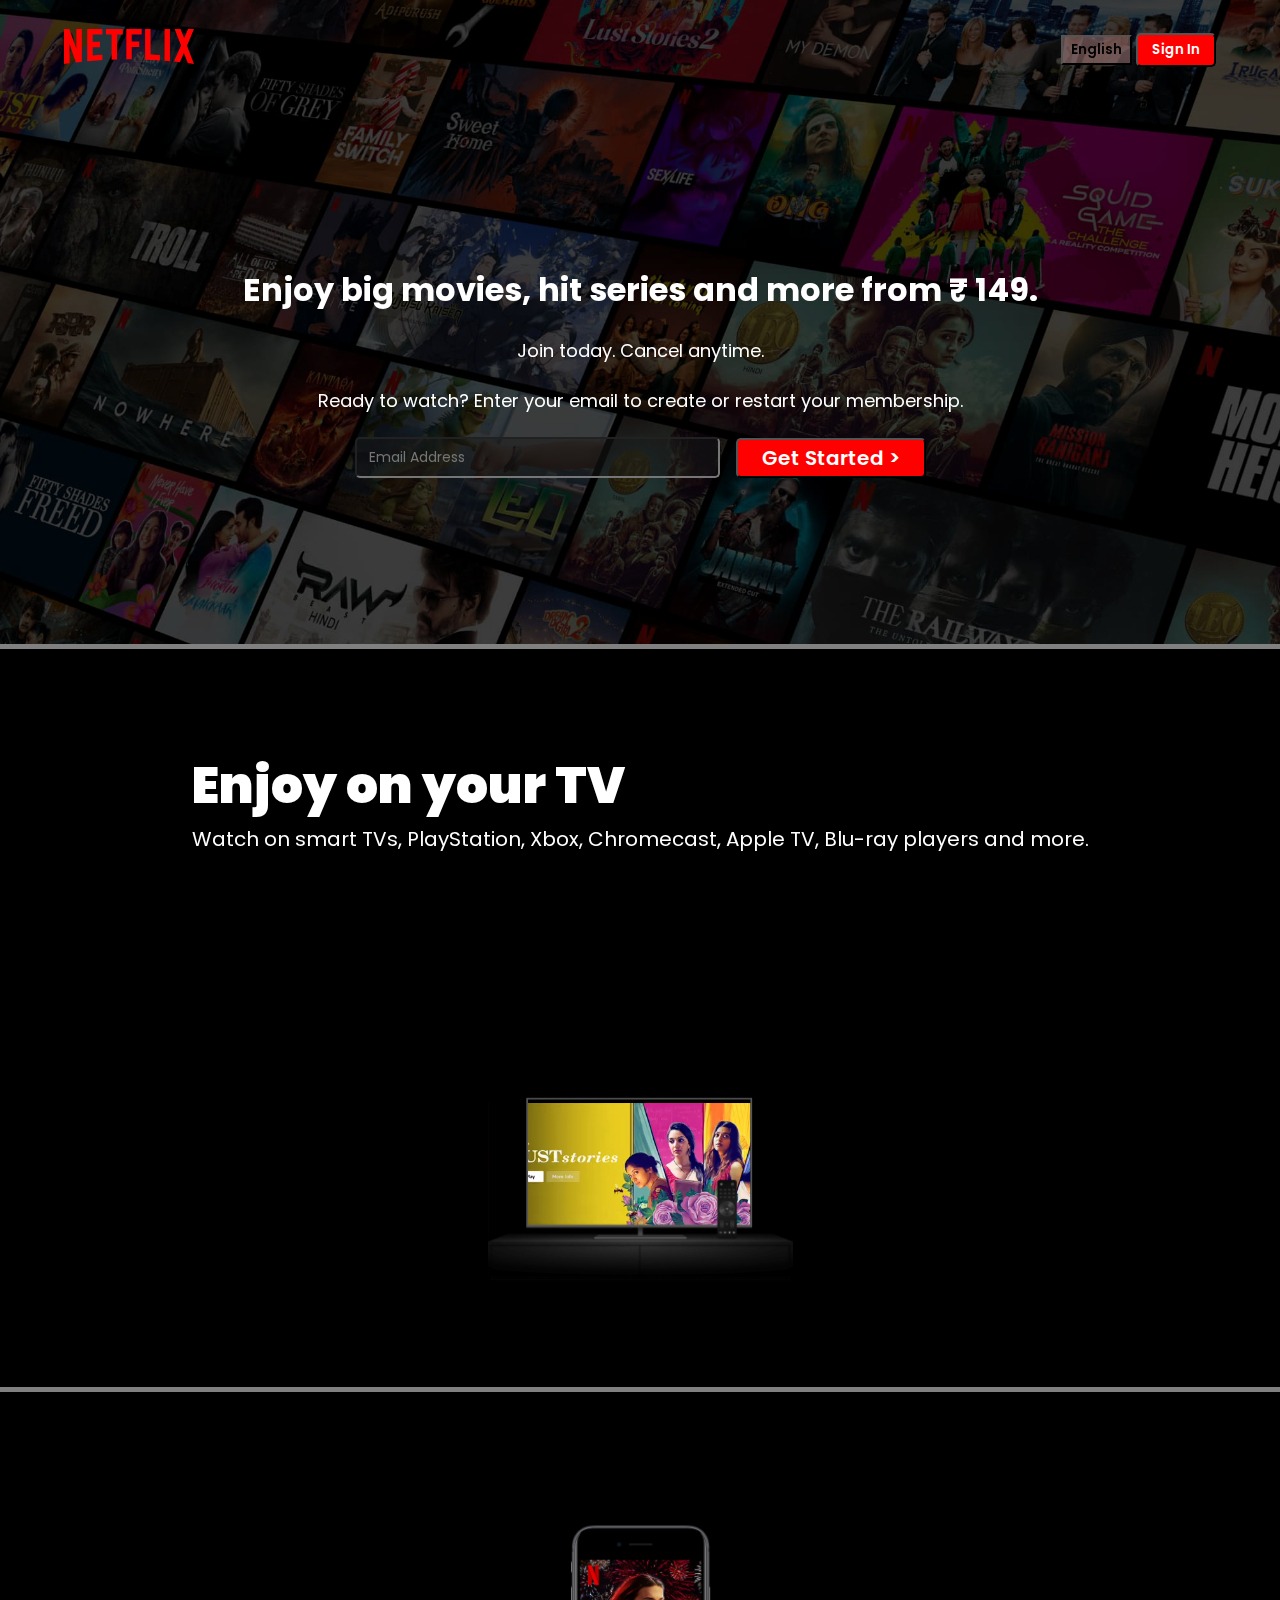
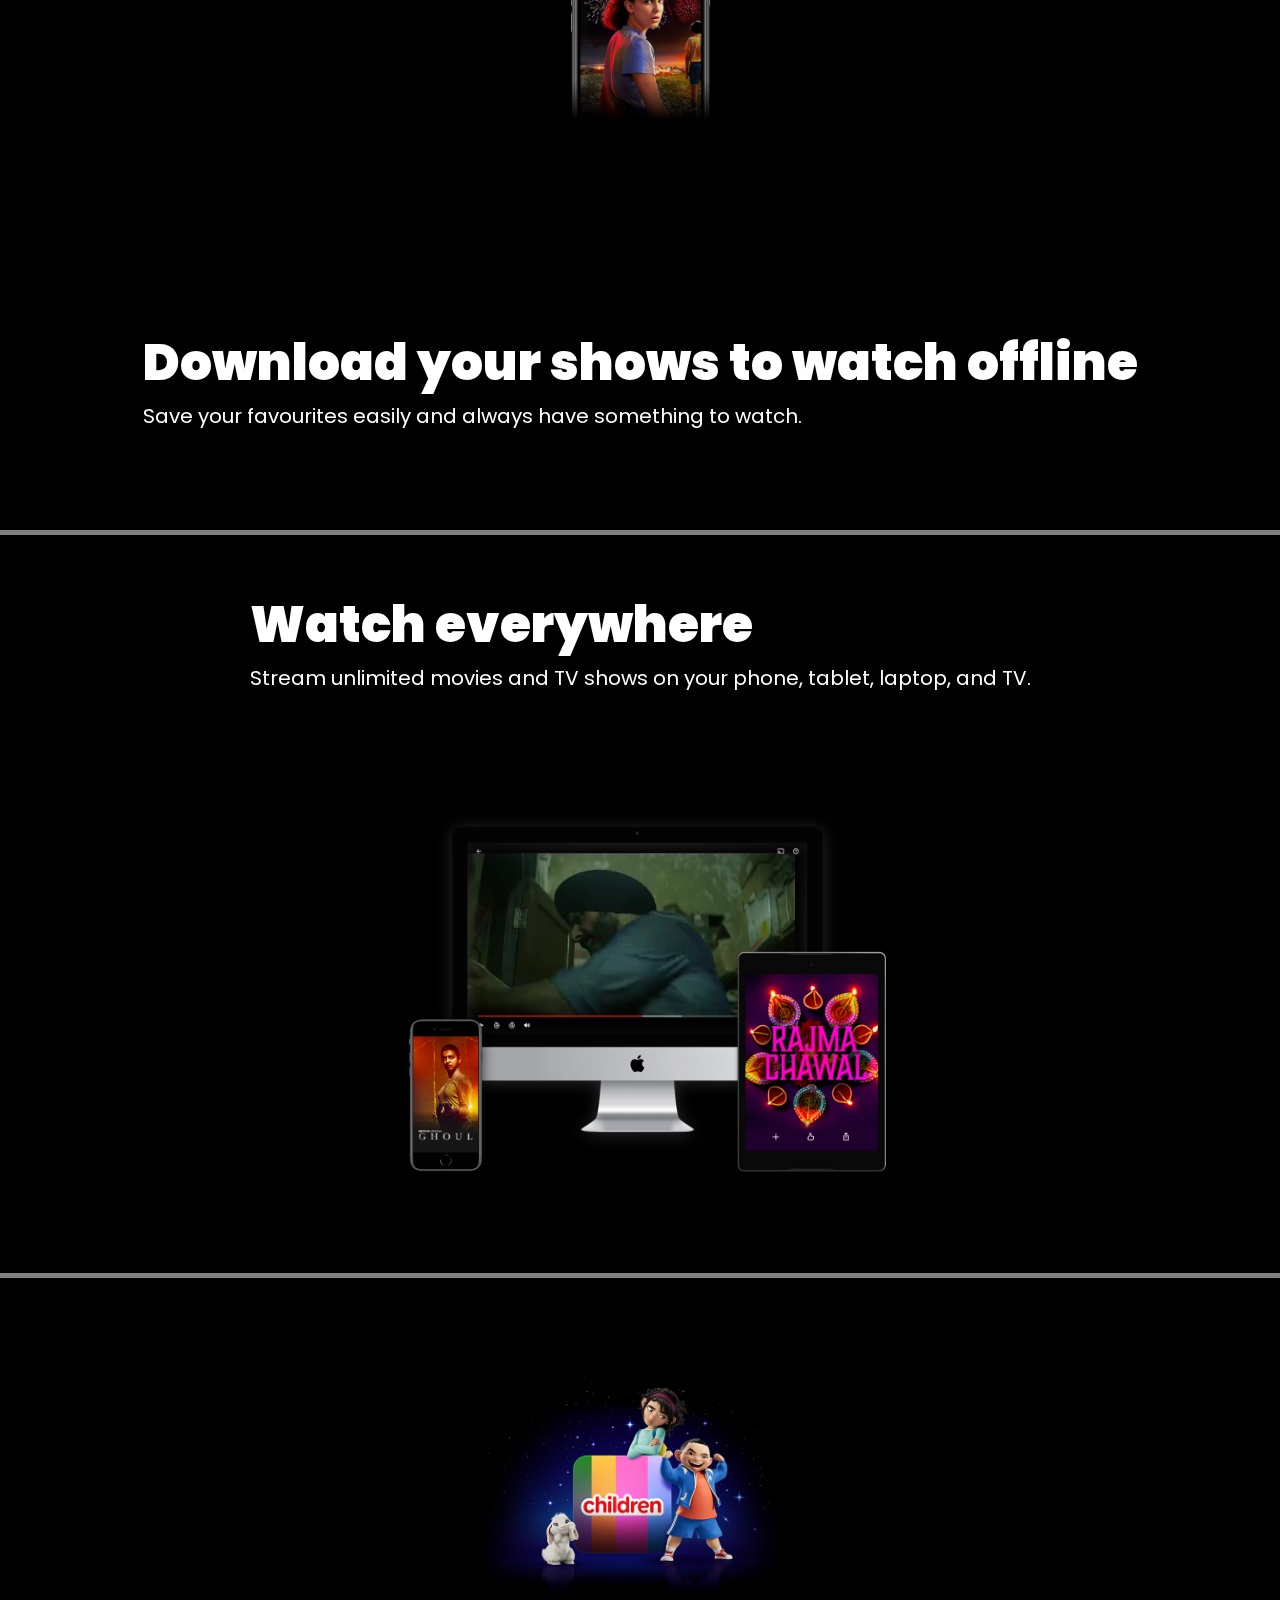
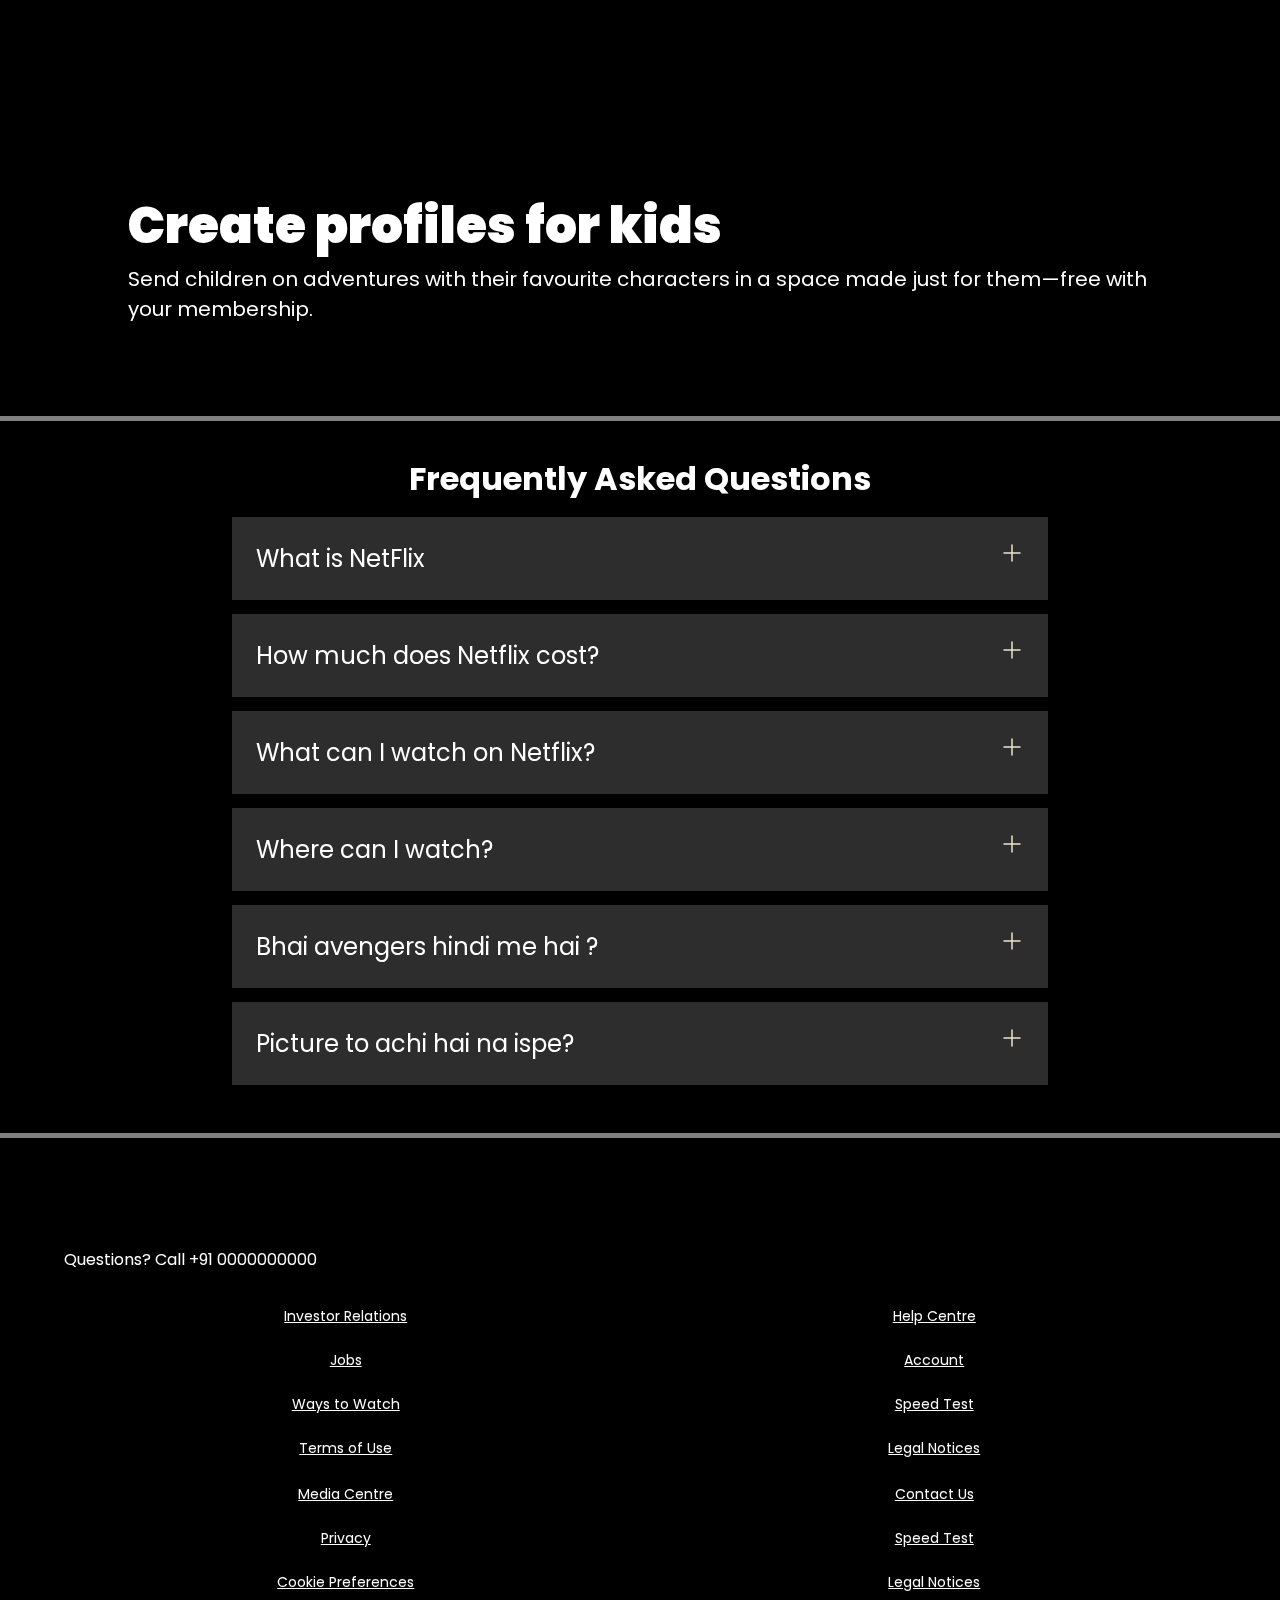
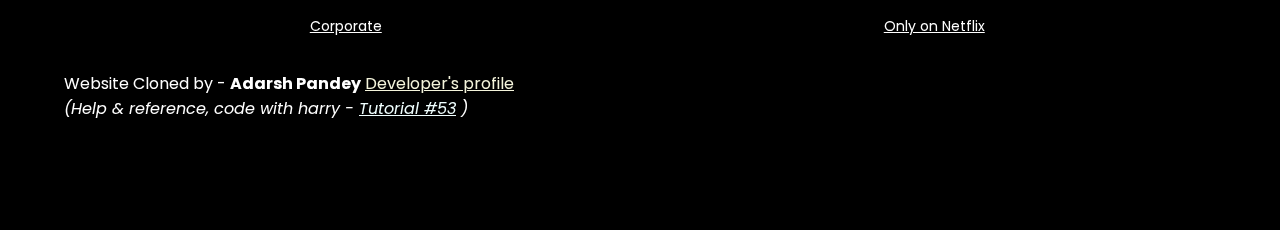
<file: index.html>
<!DOCTYPE html>
<html lang="en">

<head>
  <meta charset="UTF-8" />
  <meta name="viewport" content="width=device-width, initial-scale=1.0" />
  <title>NetFlix-Clone</title>
  <link rel="stylesheet" href="style.css" />
</head>

<body>

  <body>

    <div class="main">
      <nav>
        <span><img width="53" src="assets/logo.svg" alt=""></span>
        <div>
          <button class="btn lang">English</button>
          <button class="btn btn-red-sm">Sign In</button>
        </div>
      </nav>
      <div class="box">
      </div>
      <div class="hero">
        <span>Enjoy big movies, hit series and more from ₹ 149.</span>
        <span>Join today. Cancel anytime.</span>
        <span>Ready to watch? Enter your email to create or restart your membership.</span>
        <div class="herobtn">
          <input type="text" placeholder=" Email Address">
          <button class="btn btn-red"> Get Started ></button>
        </div>
      </div>
      <div class="separation"></div>
      <section class="first">
        <div>
          <div class="heading">Enjoy on your TV</div>
          <div class="heading_content">Watch on smart TVs, PlayStation, Xbox, Chromecast, Apple TV, Blu-ray players and more.</div>
        </div>
        <div class="tvimg">
          <img src="assets/tvimg.png" alt="">
          <video src="assets/video-tv-in-0819.m4v" autoplay muted></video>
        </div>
      </section>
      <div class="separation"></div>
      <section class="first second">
        <div class="tvimg">
          <img src="assets/mobile-0819.jpg" alt="">
          <!-- <video src="assets/video-tv-in-0819.m4v" autoplay muted></video> -->
        </div>
        <div>
          <div class="heading">Download your shows to watch offline</div>
          <div class="heading_content">Save your favourites easily and always have something to watch.</div>
        </div>
      </section>
      <div class="separation"></div>
      <section class="first third">
        <div>
          <div class="heading">Watch everywhere</div>
          <div class="heading_content">Stream unlimited movies and TV shows on your phone, tablet, laptop, and TV.</div>
        </div>
        <div class= "rajmaimg">
          <img src="assets/rajmatv.png" alt="">
          <video src="assets/video-devices-inrajma.m4v" autoplay muted></video>
        </div>
      </section>
      <div class="separation"></div>
      <section class="first second">
        <div class="tvimg">
          <img src="assets/kids.png" alt="">
          <!-- <video src="assets/video-tv-in-0819.m4v" autoplay muted></video> -->
        </div>
        <div>
          <div class="heading">Create profiles for kids</div>
          <div class="heading_content">Send children on adventures with their favourite characters in a space made just for them—free with your membership.</div>
        </div>
      </section>
      <div class="separation"></div>
      <section class="faq">
        <h2>Frequently Asked Questions</h2>
        <div class="faqbox">
            <span>What is NetFlix</span>
            <svg width="24" height="24" viewBox="0 0 24 24" fill="white" xmlns="http://www.w3.org/2000/svg">
                <path d="M12 4V20" stroke="#141B34" stroke-width="1.5" stroke-linecap="round" stroke-linejoin="round" />
                <path d="M4 12H20" stroke="#141B34" stroke-width="1.5" stroke-linecap="round" stroke-linejoin="round" />
            </svg>

        </div>
        <div class="faqbox">
            <span>How much does Netflix cost?</span>
            <svg width="24" height="24" viewBox="0 0 24 24" fill="white" xmlns="http://www.w3.org/2000/svg">
                <path d="M12 4V20" stroke="#141B34" stroke-width="1.5" stroke-linecap="round" stroke-linejoin="round" />
                <path d="M4 12H20" stroke="#141B34" stroke-width="1.5" stroke-linecap="round" stroke-linejoin="round" />
            </svg>

        </div>
        <div class="faqbox">
            <span>What can I watch on Netflix?</span>
            <svg width="24" height="24" viewBox="0 0 24 24" fill="white" xmlns="http://www.w3.org/2000/svg">
                <path d="M12 4V20" stroke="#141B34" stroke-width="1.5" stroke-linecap="round" stroke-linejoin="round" />
                <path d="M4 12H20" stroke="#141B34" stroke-width="1.5" stroke-linecap="round" stroke-linejoin="round" />
            </svg>

        </div>
        <div class="faqbox">
            <span>Where can I watch?</span>
            <svg width="24" height="24" viewBox="0 0 24 24" fill="white" xmlns="http://www.w3.org/2000/svg">
                <path d="M12 4V20" stroke="#141B34" stroke-width="1.5" stroke-linecap="round" stroke-linejoin="round" />
                <path d="M4 12H20" stroke="#141B34" stroke-width="1.5" stroke-linecap="round" stroke-linejoin="round" />
            </svg>

        </div>
        <div class="faqbox">
          <span>Bhai avengers hindi me hai ?</span>
          <svg width="24" height="24" viewBox="0 0 24 24" fill="white" xmlns="http://www.w3.org/2000/svg">
              <path d="M12 4V20" stroke="#141B34" stroke-width="1.5" stroke-linecap="round" stroke-linejoin="round" />
              <path d="M4 12H20" stroke="#141B34" stroke-width="1.5" stroke-linecap="round" stroke-linejoin="round" />
          </svg>

      </div>
      <div class="faqbox">
        <span>Picture to achi hai na ispe?</span>
        <svg width="24" height="24" viewBox="0 0 24 24" fill="white" xmlns="http://www.w3.org/2000/svg">
            <path d="M12 4V20" stroke="#141B34" stroke-width="1.5" stroke-linecap="round" stroke-linejoin="round" />
            <path d="M4 12H20" stroke="#141B34" stroke-width="1.5" stroke-linecap="round" stroke-linejoin="round" />
        </svg>

    </div>
    </section>
    <div class="separation"></div>

    <footer>
        <div class="questions">
            Questions? Call +91 0000000000
        </div>
        <div class="footer">
            <div class="footer-item"> 
                <a href="faq">Investor Relations</a>
                <a href="faq">Jobs</a>
                <a href="faq">Ways to Watch</a>
                <a href="faq">Terms of Use</a>
            </div>

            <div class="footer-item"> 
                <a href="faq">Help Centre</a>
                <a href="faq">Account</a>
                <a href="faq">Speed Test</a>
                <a href="faq">Legal Notices</a>
            </div>
            <div class="footer-item">
                <a href="faq">Media Centre</a>
                <a href="faq">Privacy</a>
                <a href="faq">Cookie Preferences</a> 
                <a href="faq">Corporate</a>
            </div>

            <div class="footer-item">
                <a href="faq">Contact Us</a>
                <a href="faq">Speed Test</a> 
                <a href="faq">Legal Notices</a> 
                <a href="faq">Only on Netflix</a>
            </div>
        </div>
        <div class="questions">
          Website Cloned by - <b> Adarsh Pandey</b> <a href="https://www.linkedin.com/in/adarsh-pandey-65967222b/" style="color: beige;">Developer's profile </a> <br>
          <i>(Help & reference, code with harry - <a href="https://www.youtube.com/watch?v=ovKVqo-L2EM&list=PLu0W_9lII9agq5TrH9XLIKQvv0iaF2X3w&index=53" style="color: azure;" >Tutorial #53</a> )</i>
      </div>
    </footer>
</body>

</html>
</file>
<file: style.css>
@import url('https://fonts.googleapis.com/css2?family=Martel+Sans&family=Poppins:wght@300;700&display=swap');


* {
    padding: 0;
    margin: 0;
    font-family: 'Poppins', sans-serif;
}

body {
    background-color: black;
}

.main {
    background-image: url("assets/bg.jpg");
    background-position: center center;
    background-size: max(1200px, 100vw);
    background-repeat: no-repeat;
    height: 644px;
    position: relative;
}

.main .box {
    height: 644px;
    width: 100%;
    opacity: 0.69;
    position: absolute;
    top: 0;
    background-color: black;
}

nav {
    max-width: 80vw;
    justify-content: space-between;
    margin: auto;
    display: flex;
    align-items: center;
    height: 100px;
}

nav img {
    color: red;
    width: 130px;
    position: relative;
    z-index: 10;
}

nav button {
    position: relative;
    z-index: 10;
}

.hero {
    font-family: 'Martel Sans', sans-serif;
    height: calc(100% - 100px);
    display: flex;
    align-items: center;
    justify-content: center;
    flex-direction: column;
    color: white;
    position: relative;
    gap: 23px;
    padding: 0 30px;
}
.hero> :nth-child(1){
    font-family: 'Poppins', sans-serif;
    font-weight: bolder;
    font-size: 48px;
}
.hero> :nth-child(2){
    font-weight: 400;
    font-size: 24px;
}
.hero> :nth-child(3){
    font-weight: 400;
    font-size: 20px;
}
.separation{
    height: 5px;
    background-color: grey;
}
.btn{
    padding:  3px 8px;
    background-color: white;
    font-weight: 600;
    
}
.btn-red-sm{
    background-color: red;
    color: white;
    border-radius: 5px;
    padding: 5px 14px;
    cursor: pointer;
}
.btn-red{
background-color: red;
color:white;
padding: 3px 24px;
font-size: 20px;
border-radius: 5px;
cursor: pointer;
}
.main input{
    padding: 8px 82px 8px 8px;
font-size: 14px;
border-radius: 5px;
background-color: rgba(23, 23, 23, 0.5);
}
.herobtn{
    display: flex;
    align-items: center;
    justify-content: center;
    gap: 16px;
}
.lang{
    background-color:rgba(170, 126, 126, 0.5);
}

.first{
    display: flex;
    justify-content: center;
    max-width: 80vw;
    margin: auto;
    color: white;
    justify-items: center;
    align-items: center;
    height: 82vh;
   
}
.tvimg {
    position: relative;
}

.tvimg img {
    width: 555px;
    position: relative;
    z-index: 10;
}

.tvimg video {
    position: absolute;
    top: 51px;
    right: 0;
    /* width: 490px; */
    object-fit: cover;
}
.heading{
    font-size: 50px;
    font-weight: 900;
}
.heading_content{
    font-size: 20px;
    
}
.rajmaimg {
    position: relative;
}

.rajmaimg img {
    width: 555px;
    position: relative;
    z-index: 10;
}

.rajmaimg video {
    position: absolute;
    top: 45px;
    right: 112px;
    width: 350px;
    /* object-fit: contain; */
    height: 185px;
    z-index: -10;
}
.faq h2 {
    text-align: center;
    font-size: 48px;
}

.faq {
    background: black;
    color: white;
    padding: 34px;
}

.faqbox:hover {
    background-color: #5a5858;
    color: white;
}

.faqbox svg {
    filter: invert(1);
}

.faqbox {
    transition: all 0s ease-out;
    font-size: 24px;
    display: flex;
    justify-content: space-between;
    background-color: #2d2d2d;
    padding: 24px;
    max-width: 60vw;
    margin: 14px auto;
    cursor: pointer;
}

footer {
    color: white;
    max-width: 60vw;
    margin: auto;
    padding: 60px;
}

footer .questions {
    padding: 34px 0;
}


.footer {
    display: grid;
    grid-template-columns: 1fr 1fr 1fr 1fr;
    color: white;
}



@media screen and (max-width: 1300px) {

    nav{
        max-width: 90vw;
    }

    .first {
        flex-wrap: wrap;
    }

    .tvimg img {
        width: 305px;
    }

    .tvimg video {
        width: 305px;
    }

    .hero> :nth-child(1) {
        font-size: 32px;
    }

    .hero> :nth-child(2) {
        font-size: 18px;
    }

    .hero> :nth-child(3) {
        font-size: 18px;
    }

    .hero-buttons {
        display: flex;
        flex-direction: column;
        align-items: center;
        justify-content: center;
        gap: 16px;
    }

    .faq h2 {
        text-align: center;
        font-size: 32px;
    }

    footer {
        max-width: 90vw;
        padding: 75px 0;
    }

    .footer-item{
        align-items: center;
    }
 

}
@media screen and (max-width: 768px) {
    .first {
        height: 100vh;
    }
}


@media screen and (max-width: 1300px) {

    .footer {
        display: grid;
        grid-template-columns: 1fr 1fr;
        gap: 25px;
    }
}


.footer a {
    font-size: 14px;
    color: white;
}

.footer-item {
    display: flex;
    flex-direction: column;
    gap: 23px;
}
</file>
